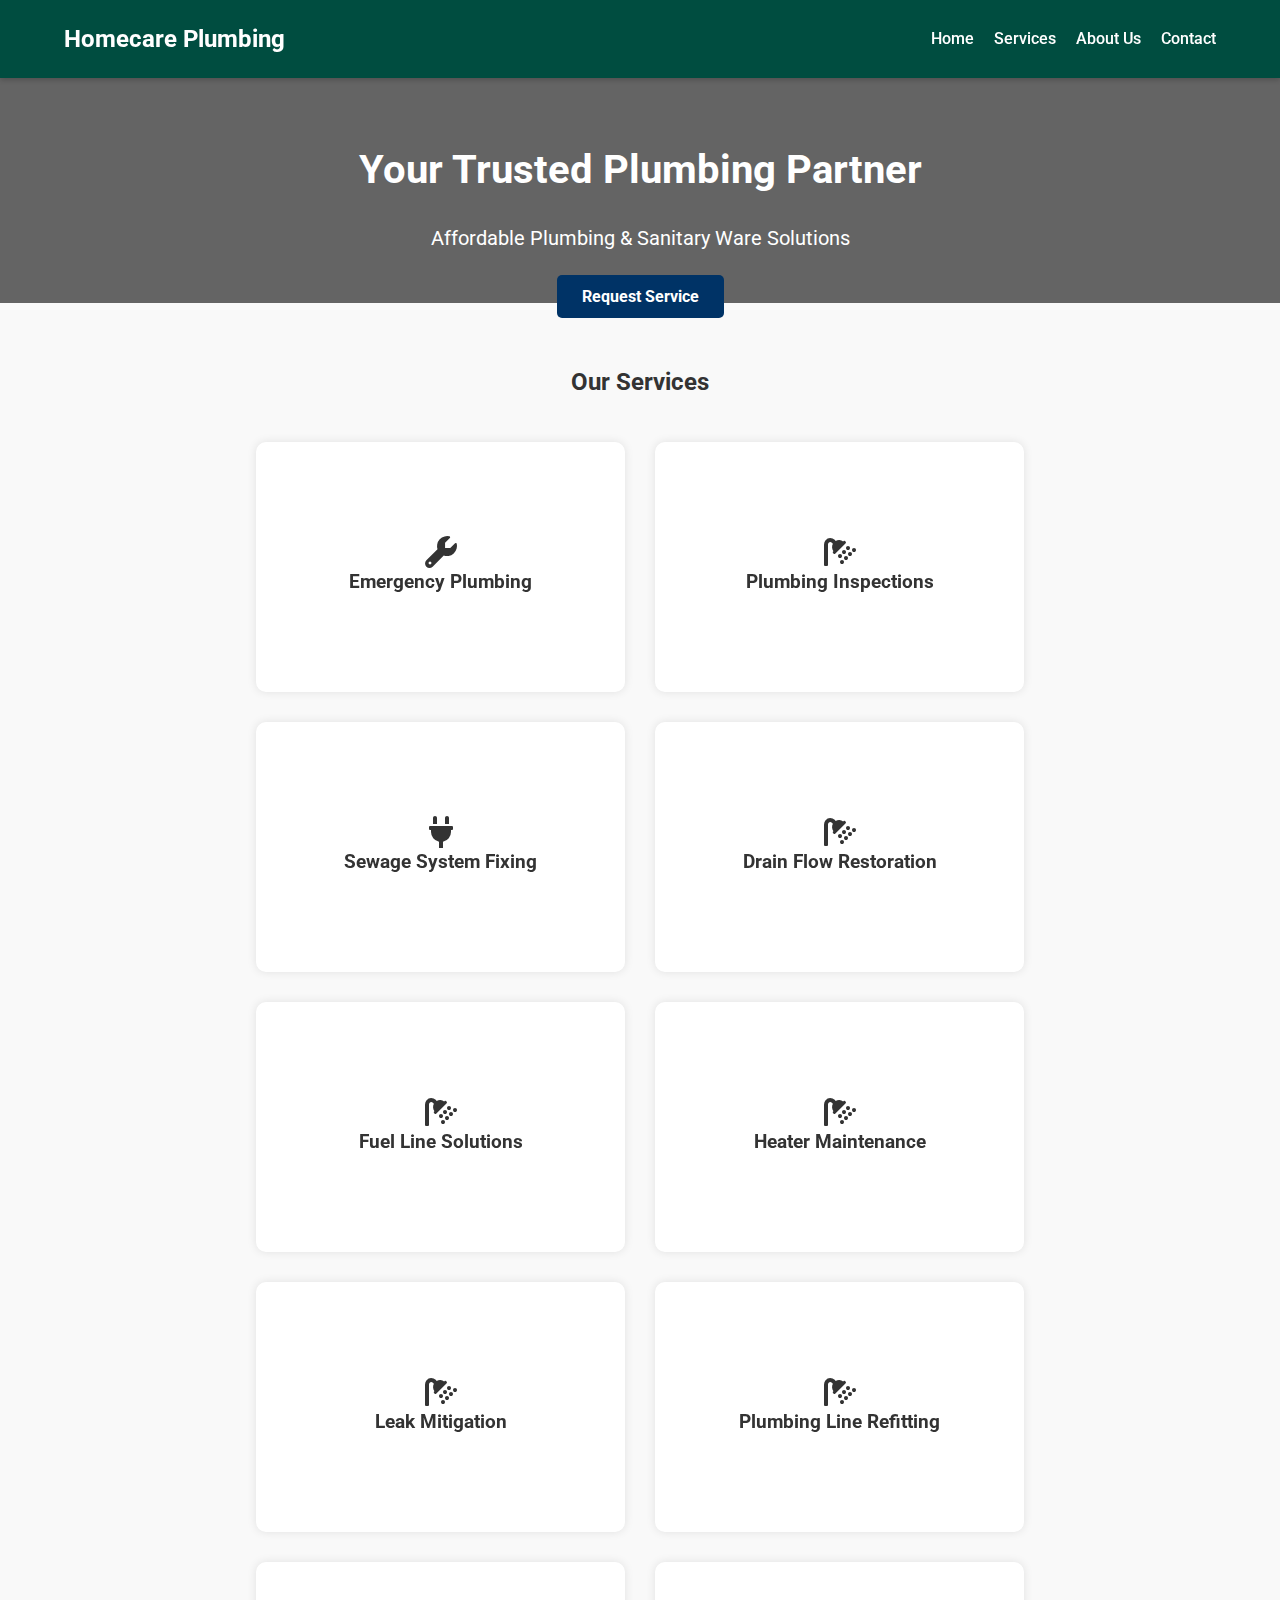
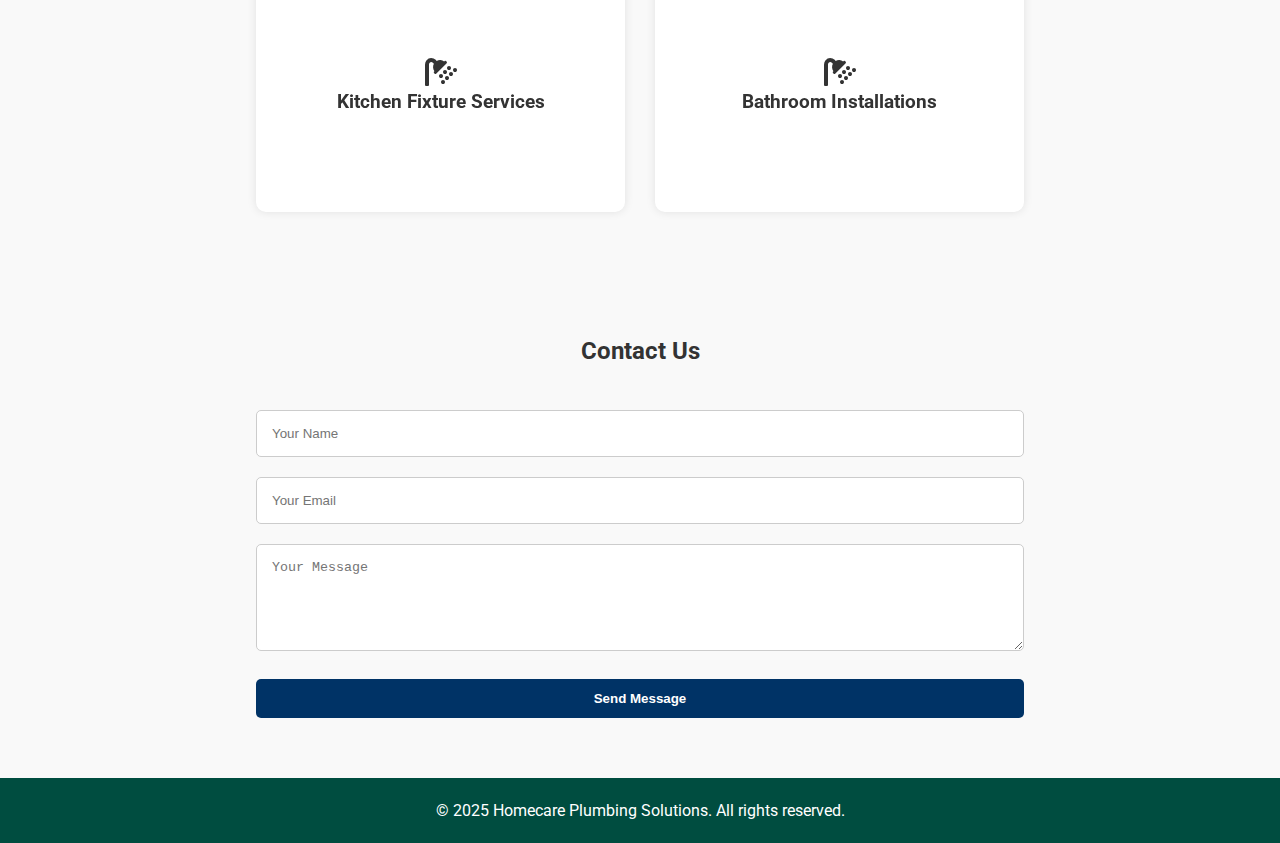
<file: services.html>
<!DOCTYPE html>
<html lang="en">

<head>
  <meta charset="UTF-8">
  <meta name="viewport" content="width=device-width, initial-scale=1.0">
  <title>Homecare Plumbing Solutions</title>

  <!-- Google Fonts -->
  <link href="https://fonts.googleapis.com/css2?family=Roboto:wght@400;700&display=swap" rel="stylesheet">

  <!-- Font Awesome -->
  <link rel="stylesheet" href="https://cdnjs.cloudflare.com/ajax/libs/font-awesome/6.0.0/css/all.min.css">

  <!-- Styles -->
  <style>
    * {
      margin: 0;
      padding: 0;
      box-sizing: border-box;
    }

    body {
      font-family: 'Roboto', sans-serif;
      line-height: 1.6;
      color: #333;
      background-color: #f9f9f9;
      transition: all 0.3s ease-in-out;
    }

    a {
      color: #0056b3;
      text-decoration: none;
    }

    header {
      background-color: #004d40;
      color: white;
      padding: 20px 0;
      position: sticky;
      top: 0;
      z-index: 1000;
      box-shadow: 0 2px 5px rgba(0,0,0,0.2);
    }

    header .container {
      width: 90%;
      margin: 0 auto;
      display: flex;
      justify-content: space-between;
      align-items: center;
    }

    header h1 {
      font-size: 24px;
    }

    nav ul {
      list-style: none;
      display: flex;
    }

    nav ul li {
      margin-left: 20px;
    }

    nav ul li a {
      color: white;
      font-weight: 500;
      transition: color 0.3s ease-in-out;
    }

    nav ul li a:hover {
      color: #003366;
    }

    #hero {
      background: url('https://homecaresolutions.co.ke/wp-content/uploads/2023/12/slide3.jpg') no-repeat center center/cover;
      height: 25vh;
      display: flex;
      align-items: center;
      justify-content: center;
      text-align: center;
      color: white;
      position: relative;
    }

    #hero::after {
      content: "";
      position: absolute;
      top: 0; left: 0;
      width: 100%; height: 100%;
      background: rgba(0, 0, 0, 0.6);
      z-index: 1;
    }

    #hero .container {
      position: relative;
      z-index: 2;
    }

    #hero h2 {
      font-size: 40px;
      margin-bottom: 20px;
      animation: fadeInDown 1s ease-in-out;
    }

    #hero p {
      font-size: 20px;
      margin-bottom: 30px;
      animation: fadeInUp 1s ease-in-out;
    }

    .btn {
      padding: 12px 25px;
      background: #003366;
      border: none;
      color: #ffffff;
      font-weight: bold;
      border-radius: 5px;
      transition: background 0.3s ease;
    }

    .btn:hover {
      background: #002244;
    }

    section {
      padding: 60px 0;
    }

    .container {
      width: 60%;
      margin: auto;
    }

    h2 {
      text-align: center;
      margin-bottom: 40px;
    }

    .service-list {
      display: grid;
      grid-template-columns: repeat(auto-fit, minmax(250px, 1fr));
      gap: 30px;
    }

    .service-item {
      perspective: 1000px;
    }

    .service-inner {
      position: relative;
      width: 100%;
      height: 250px;
      text-align: center;
      transition: transform 0.8s;
      transform-style: preserve-3d;
    }

    .service-item:hover .service-inner {
      transform: rotateY(180deg);
    }

    .service-front, .service-back {
      position: absolute;
      width: 100%;
      height: 100%;
      backface-visibility: hidden;
      border-radius: 10px;
      box-shadow: 0 0 10px rgba(0,0,0,0.1);
      display: flex;
      flex-direction: column;
      align-items: center;
      justify-content: center;
      padding: 20px;
    }

    .service-front {
      background: white;
    }

    .service-back {
      background: #004d40;
      color: white;
      transform: rotateY(180deg);
    }

    .product-list {
      display: grid;
      grid-template-columns: repeat(auto-fit, minmax(250px, 1fr));
      gap: 30px;
    }

    .product-item {
      background: white;
      padding: 20px;
      border-radius: 10px;
      box-shadow: 0 0 10px rgba(0,0,0,0.1);
      text-align: center;
      transition: transform 0.3s ease-in-out;
    }

    .product-item:hover {
      transform: translateY(-5px);
    }

    .product-item img {
      max-width: 100%;
      border-radius: 8px;
      margin-bottom: 15px;
    }

    form input, form textarea {
      width: 100%;
      padding: 15px;
      margin-bottom: 20px;
      border: 1px solid #ccc;
      border-radius: 5px;
    }

    form button {
      width: 100%;
    }

    footer {
      background-color: #004d40;
      color: white;
      text-align: center;
      padding: 20px 0;
    }

    @keyframes fadeInDown {
      from { opacity: 0; transform: translateY(-20px); }
      to { opacity: 1; transform: translateY(0); }
    }

    @keyframes fadeInUp {
      from { opacity: 0; transform: translateY(20px); }
      to { opacity: 1; transform: translateY(0); }
    }
  </style>
</head>

<body>
  <header>
    <div class="container">
      <h1>Homecare Plumbing</h1>
      <nav>
        <ul>
          <li><a href="/index.html">Home</a></li>
          <li><a href="/services.html">Services</a></li>
          <li><a href="index.html">About Us</a></li>
          <li><a href="#contact">Contact</a></li>
        </ul>
      </nav>
    </div>
  </header>

  <section id="hero">
    <div class="container">
      <h2>Your Trusted Plumbing Partner</h2>
      <p>Affordable Plumbing & Sanitary Ware Solutions</p>
      <a href="#contact" class="btn">Request Service</a>
    </div>
  </section>

  <section id="services">
    <div class="container">
      <h2>Our Services</h2>
      <div class="service-list">
        <div class="service-item">
          <div class="service-inner">
            <div class="service-front">
              <i class="fas fa-wrench fa-2x"></i>
              <h3>Emergency Plumbing</h3>
            </div>
            <div class="service-back">
              <p>Rapid response for urgent issues like burst pipes.</p>
            </div>
          </div>
        </div>
        <div class="service-item">
          <div class="service-inner">
            <div class="service-front">
              <i class="fas fa-shower fa-2x"></i>
              <h3>Plumbing Inspections</h3>
            </div>
            <div class="service-back">
              <p>Routine checks to prevent major problems.</p>
            </div>
          </div>
        </div>
        <div class="service-item">
          <div class="service-inner">
            <div class="service-front">
              <i class="fas fa-plug fa-2x"></i>
              <h3>Sewage System Fixing</h3>
            </div>
            <div class="service-back">
              <p>Our sewer line repair service diagnoses and resolves issues like blockages, tree root intrusions, or pipe damage</p>
            </div>
          </div>
        </div>
        <div class="service-item">
            <div class="service-inner">
              <div class="service-front">
                <i class="fas fa-shower fa-2x"></i>
                <h3>Drain Flow Restoration</h3>
              </div>
              <div class="service-back">
                <p>Our drain cleaning service ensures your plumbing system remains free from clogs and blockages.</p>
              </div>
            </div>
          </div>
          <div class="service-item">
            <div class="service-inner">
              <div class="service-front">
                <i class="fas fa-shower fa-2x"></i>
                <h3>Fuel Line Solutions</h3>
              </div>
              <div class="service-back">
                <p>We provide safe and efficient gas line services, including installation, repair, and maintenance</p>
              </div>
            </div>
          </div>
          <div class="service-item">
            <div class="service-inner">
              <div class="service-front">
                <i class="fas fa-shower fa-2x"></i>
                <h3>Heater Maintenance</h3>
              </div>
              <div class="service-back">
                <p>We provide comprehensive water heater services, including repairs, installations, and routine maintenance.</p>
              </div>
            </div>
          </div>
          <div class="service-item">
            <div class="service-inner">
              <div class="service-front">
                <i class="fas fa-shower fa-2x"></i>
                <h3>Leak Mitigation</h3>
              </div>
              <div class="service-back">
                <p>We specialize in promptly identifying and repairing leaks to prevent water damage and conserve resources.</p>
              </div>
            </div>
          </div>
          <div class="service-item">
            <div class="service-inner">
              <div class="service-front">
                <i class="fas fa-shower fa-2x"></i>
                <h3>Plumbing Line Refitting</h3>
              </div>
              <div class="service-back">
                <p>Our pipe replacement service upgrades or replaces old, corroded, or damaged pipes</p>
              </div>
            </div>
          </div>
          <div class="service-item">
            <div class="service-inner">
              <div class="service-front">
                <i class="fas fa-shower fa-2x"></i>
                <h3>Kitchen Fixture Services</h3>
              </div>
              <div class="service-back">
                <p>Kitchen Fixture Services</p>
              </div>
            </div>
          </div>
          <div class="service-item">
            <div class="service-inner">
              <div class="service-front">
                <i class="fas fa-shower fa-2x"></i>
                <h3>Bathroom Installations</h3>
              </div>
              <div class="service-back">
                <p>Expert fitting of showers, tubs, toilets and more.</p>
              </div>
            </div>
          </div>
      </div>
    </div>
  </section>

  <section id="contact">
    <div class="container">
      <h2>Contact Us</h2>
      <form action="#">
        <input type="text" name="name" placeholder="Your Name" required>
        <input type="email" name="email" placeholder="Your Email" required>
        <textarea name="message" rows="5" placeholder="Your Message" required></textarea>
        <button type="submit" class="btn">Send Message</button>
      </form>
    </div>
  </section>

  <footer>
    <div class="container">
      <p>&copy; 2025 Homecare Plumbing Solutions. All rights reserved.</p>
    </div>
  </footer>
</body>

</html>
</file>
